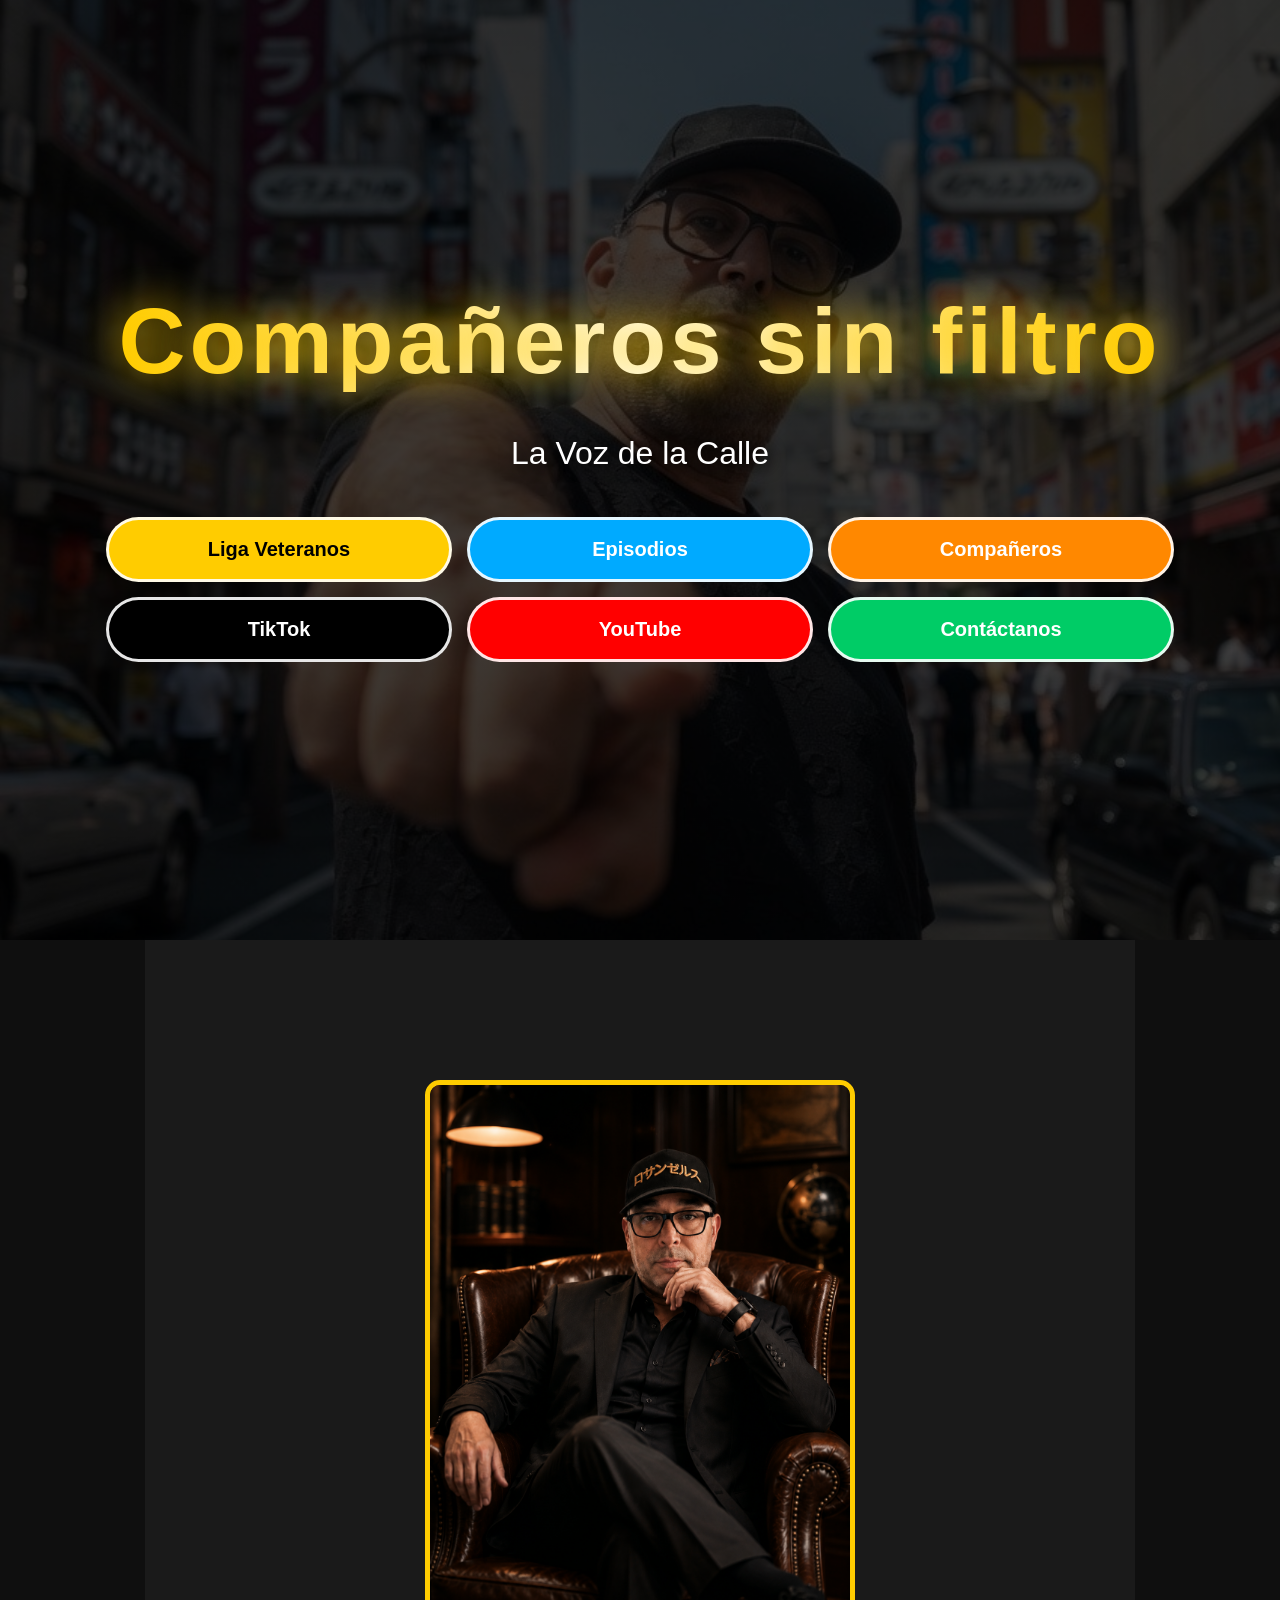
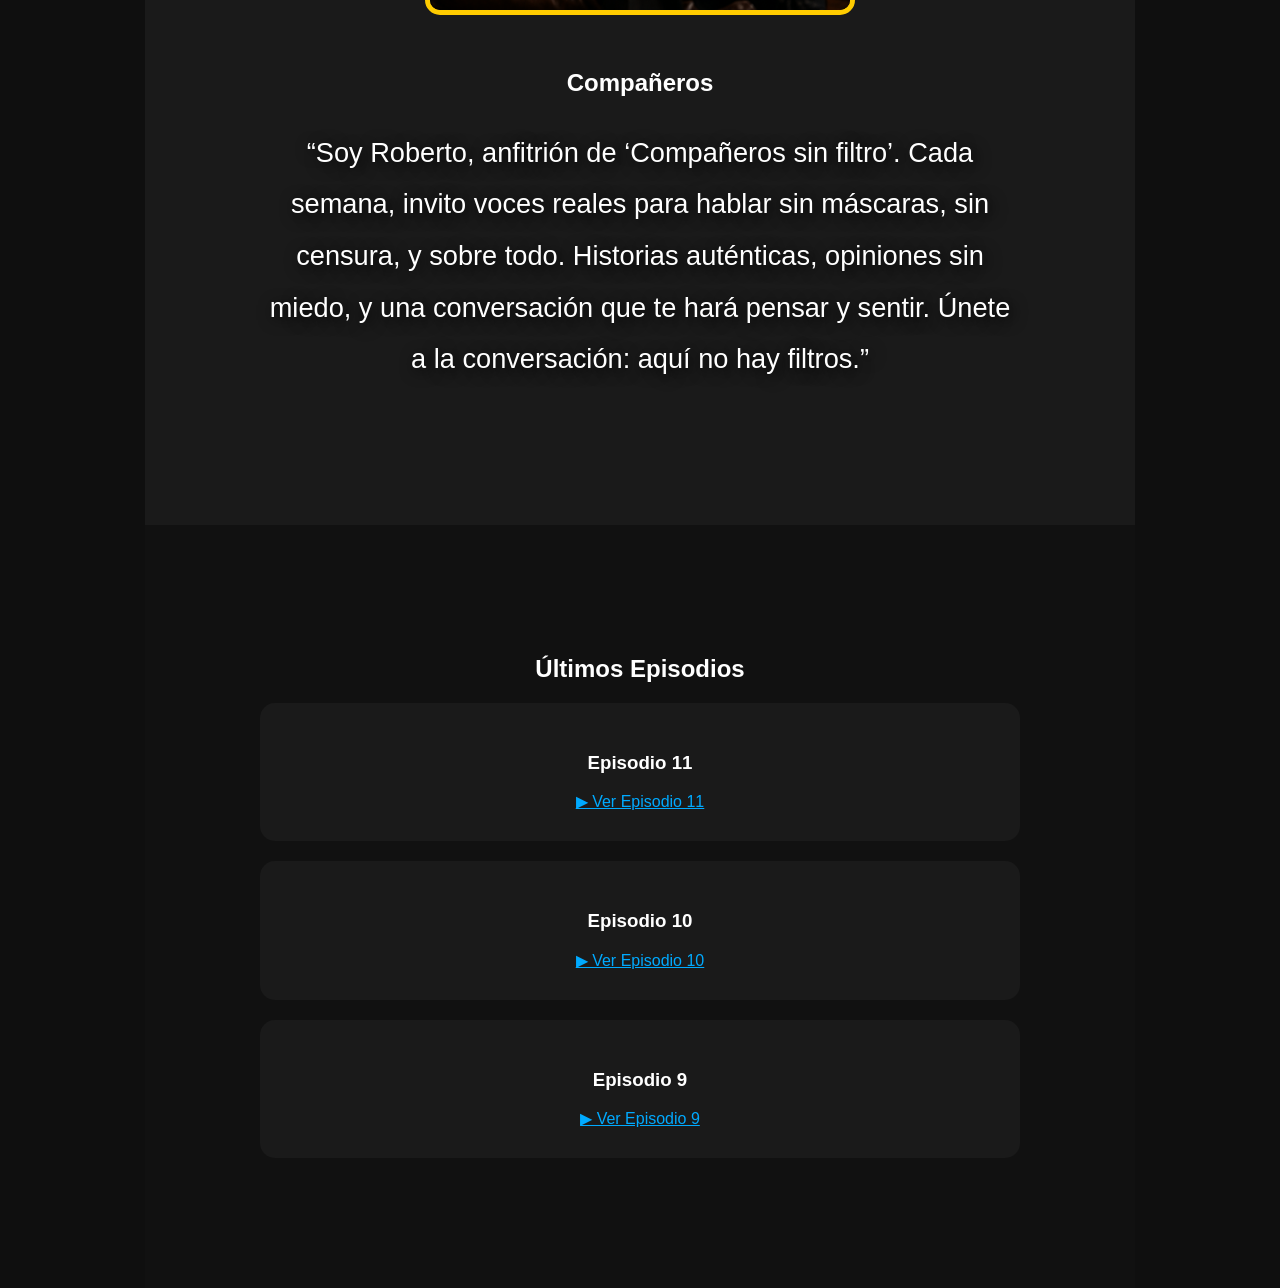
<file: index.html>
<!DOCTYPE html>
<html lang="es">
<head>
    <meta name="viewport" content="width=device-width, initial-scale=1.0">
    <meta charset="UTF-8">
    <meta name="viewport" content="width=device-width, initial-scale=1.0">
    
    <!-- Configuración PWA para iPhone -->
    <link rel="manifest" href="manifest.json">
    <meta name="theme-color" content="#ffcc00">
    <link rel="apple-touch-icon" href="robe1.png">
    <meta name="apple-mobile-web-app-capable" content="yes">
    <meta name="apple-mobile-web-app-status-bar-style" content="black">
    <meta name="apple-mobile-web-app-title" content="Compañeros sin filtro">
    
    <!-- Mejora de splash screen para iPhone -->
    <link rel="apple-touch-startup-image" href="robe1.png">
    
    <title>Compañeros sin filtro - La Voz de la Calle</title>
    <!-- Aquí sigue tu <style> normal -->

    <title>Compañeros sin filtro - La Voz de la Calle</title>
    <style>
        body { margin:0; font-family: Arial, sans-serif; background:#0f0f0f; color:white; text-align:center; }
        html { scroll-behavior: smooth; }

        .hero {
            background: linear-gradient(rgba(0,0,0,0.75), rgba(0,0,0,0.75)), url('robe.jfif') center/cover no-repeat;
            min-height: 100vh;
            display: flex;
            flex-direction: column;
            justify-content: center;
            align-items: center;
            padding: 20px;
        }
        h1 { 
            font-size: clamp(3rem, 9vw, 5.8rem); 
            margin: 10px 0 8px; 
            font-weight: 900;
            letter-spacing: 4px;
            background: linear-gradient(90deg, #ffcc00, #fff, #ffcc00);
            -webkit-background-clip: text;
            -webkit-text-fill-color: transparent;
            text-shadow: 0 0 40px #ffcc00;
            animation: logoAnim 3s ease-in-out infinite alternate;
        }
        @keyframes logoAnim {
            from { text-shadow: 0 0 20px #ffcc00; }
            to   { text-shadow: 0 0 70px #ffcc00; }
        }
        p { font-size: 2rem; margin-bottom: 45px; text-shadow: 3px 3px 15px black; }

        .botones {
            display: flex;
            flex-wrap: wrap;
            justify-content: center;
            gap: 15px;
            max-width: 100%;
        }
        .boton {
            flex: 1 1 280px;
            max-width: 280px;
            padding: 18px 30px;
            color: white;
            font-size: 1.25rem;
            text-decoration: none;
            border-radius: 50px;
            font-weight: bold;
            border: 3px solid rgba(255,255,255,0.9);
            transition: all 0.3s;
        }
        .boton:hover { transform: scale(1.1); box-shadow: 0 0 25px rgba(255,204,0,0.8); }

        .boton.liga { background: #ffcc00; color: black; }
        .boton.episodios { background: #00aaff; }
        .boton.companeros { background: #ff8800; }
        .boton.tiktok { background: #000; }
        .boton.youtube { background: #ff0000; }
        .boton.contacto { background: #00cc66; }

        .seccion {
            padding: 110px 20px;
            max-width: 950px;
            margin: 0 auto;
        }
    </style>
</head>
<body>

    <div class="hero">
        <h1>Compañeros sin filtro</h1>
        <p>La Voz de la Calle</p>
        
        <div class="botones">
            <a href="veteranos.html" class="boton liga">Liga Veteranos</a>
            <a href="#episodios" class="boton episodios">Episodios</a>
            <a href="#companeros" class="boton companeros">Compañeros</a>
            <a href="https://www.tiktok.com/@companerossinfiltro" target="_blank" class="boton tiktok">TikTok</a>
            <a href="https://www.youtube.com/@Companerossinfiltro" target="_blank" class="boton youtube">YouTube</a>
            <a href="contacto.html" class="boton contacto">Contáctanos</a>
        </div>
    </div>

    <!-- COMPAÑEROS -->
    <section id="companeros" class="seccion" style="background:#1a1a1a;">
        <img src="robe1.png" alt="Roberto" style="width:100%; max-width:420px; border:5px solid #ffcc00; border-radius:15px; margin:30px auto;">
        <h2>Compañeros</h2>
        <p style="font-size:1.7rem; line-height:1.9; max-width:750px; margin:30px auto;">
            “Soy Roberto, anfitrión de ‘Compañeros sin filtro’. Cada semana, invito voces reales para hablar sin máscaras, sin censura, y sobre todo. Historias auténticas, opiniones sin miedo, y una conversación que te hará pensar y sentir. Únete a la conversación: aquí no hay filtros.”
        </p>
    </section>

    <!-- EPISODIOS -->
    <section id="episodios" class="seccion" style="background:#111;">
        <h2>Últimos Episodios</h2>
        <div style="background:#1a1a1a; padding:30px; margin:20px auto; border-radius:15px; max-width:700px;">
            <h3>Episodio 11</h3>
            <a href="https://youtu.be/YSZiBGLQhJQ" target="_blank" style="color:#00aaff;">▶ Ver Episodio 11</a>
        </div>
        <div style="background:#1a1a1a; padding:30px; margin:20px auto; border-radius:15px; max-width:700px;">
            <h3>Episodio 10</h3>
            <a href="https://youtu.be/AAf1Zcb3Ezw" target="_blank" style="color:#00aaff;">▶ Ver Episodio 10</a>
        </div>
        <div style="background:#1a1a1a; padding:30px; margin:20px auto; border-radius:15px; max-width:700px;">
            <h3>Episodio 9</h3>
            <a href="https://youtu.be/PLvoZ2Jkfhs" target="_blank" style="color:#00aaff;">▶ Ver Episodio 9</a>
        </div>
    </section>

</body>
</html>
</file>
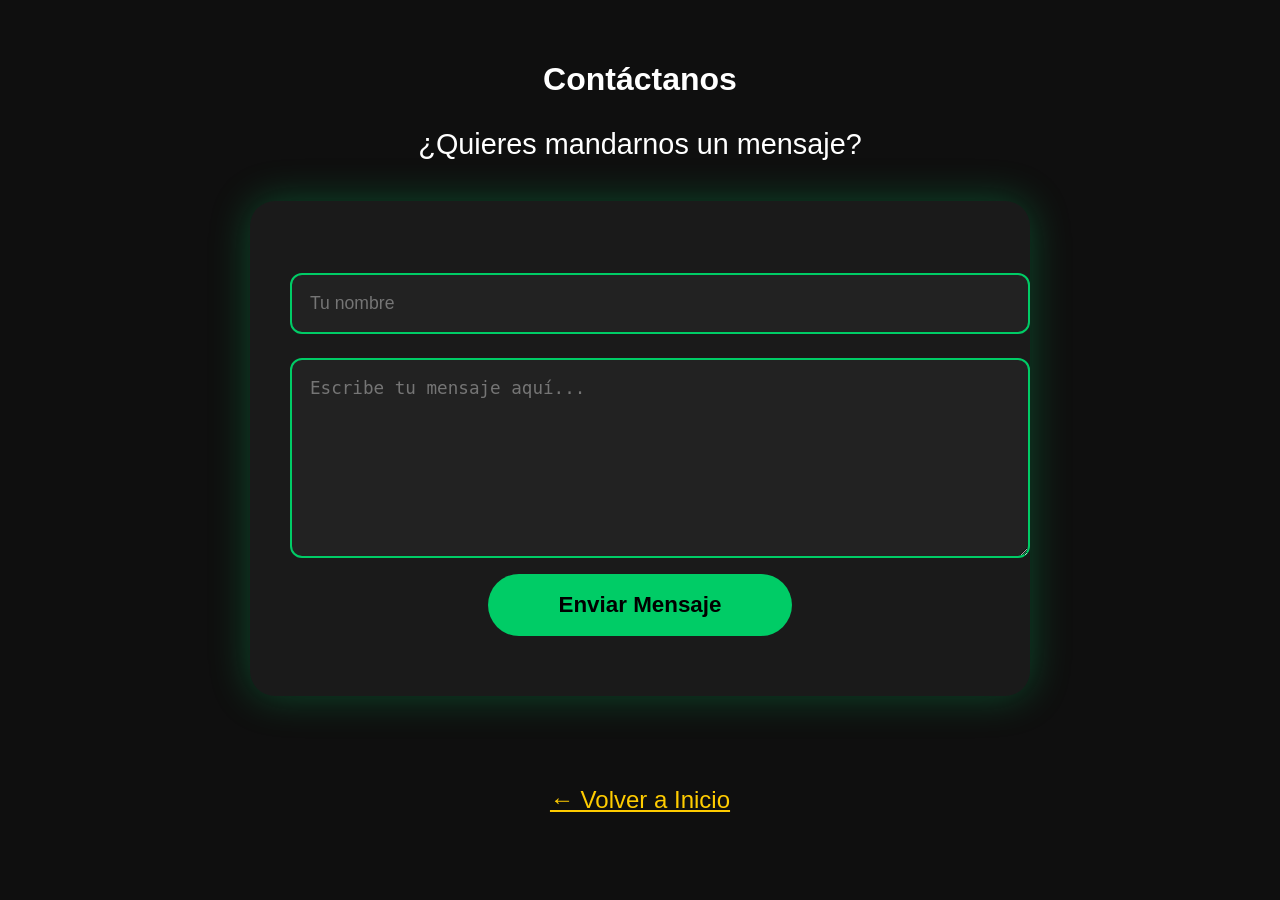
<file: contacto.html>
<!DOCTYPE html>
<html lang="es">
<head>
    <meta charset="UTF-8">
    <meta name="viewport" content="width=device-width, initial-scale=1.0">
    <title>Contáctanos - Compañeros sin filtro</title>
    <style>
        body { 
            margin:0; 
            font-family: Arial, sans-serif; 
            background:#0f0f0f; 
            color:white; 
            text-align:center; 
            padding: 40px 20px;
        }
        .contact-box {
            background: #1a1a1a;
            padding: 60px 40px;
            border-radius: 25px;
            max-width: 700px;
            margin: 40px auto;
            box-shadow: 0 0 40px rgba(0,204,102,0.3);
        }
        input, textarea {
            width: 100%;
            padding: 18px;
            margin: 12px 0;
            background: #222;
            border: 2px solid #00cc66;
            border-radius: 12px;
            color: white;
            font-size: 1.1rem;
        }
        .boton {
            padding: 18px 70px;
            background: #00cc66;
            color: black;
            border: none;
            border-radius: 50px;
            font-size: 1.4rem;
            font-weight: bold;
            cursor: pointer;
        }
    </style>
</head>
<body>

    <h1>Contáctanos</h1>
    <p style="font-size:1.8rem; margin:30px 0;">¿Quieres mandarnos un mensaje?</p>

    <div class="contact-box">
        <form action="mailto:companerossinfiltro@gmail.com" method="post" enctype="text/plain">
            <input type="text" name="Nombre" placeholder="Tu nombre" required>
            <textarea name="Mensaje" rows="8" placeholder="Escribe tu mensaje aquí..." required></textarea>
            <button type="submit" class="boton">Enviar Mensaje</button>
        </form>
    </div>

    <a href="index.html" style="color:#ffcc00; font-size:1.5rem; margin-top:50px; display:inline-block;">← Volver a Inicio</a>

</body>
</html>
</file>
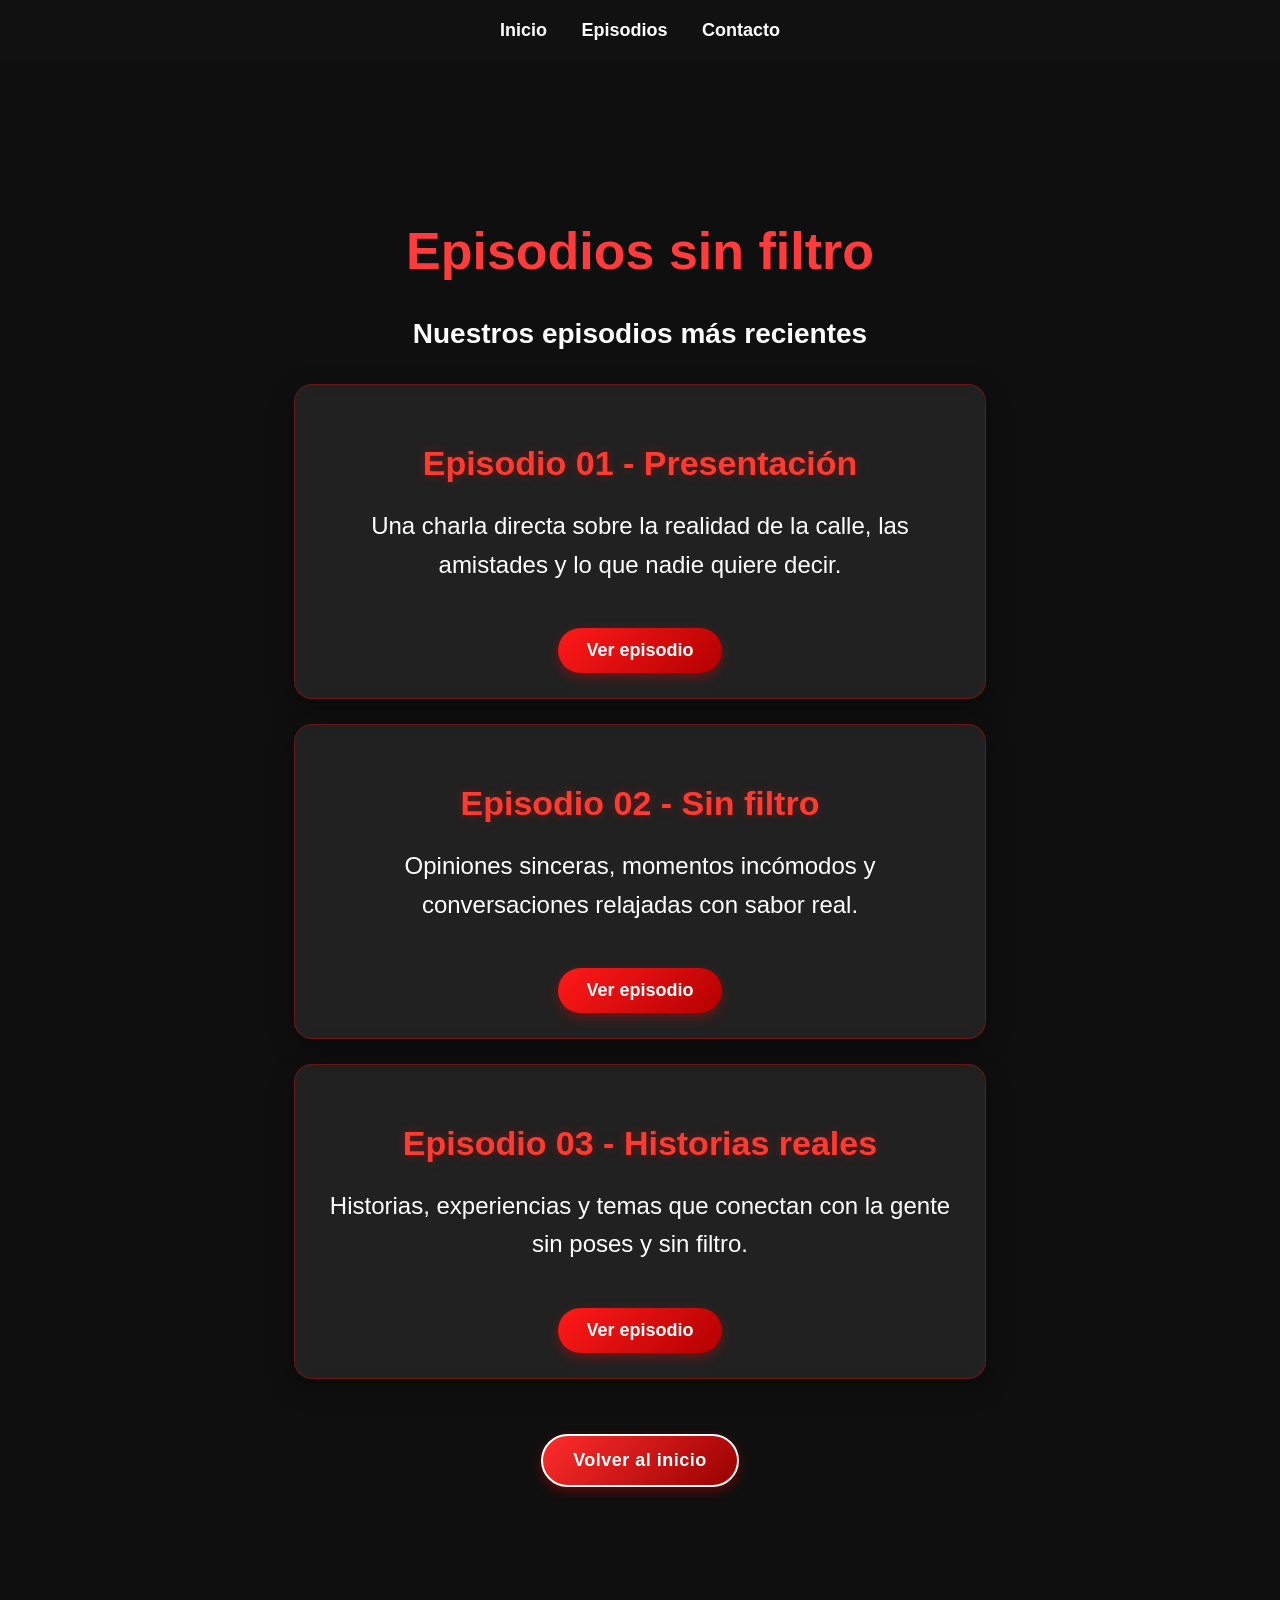
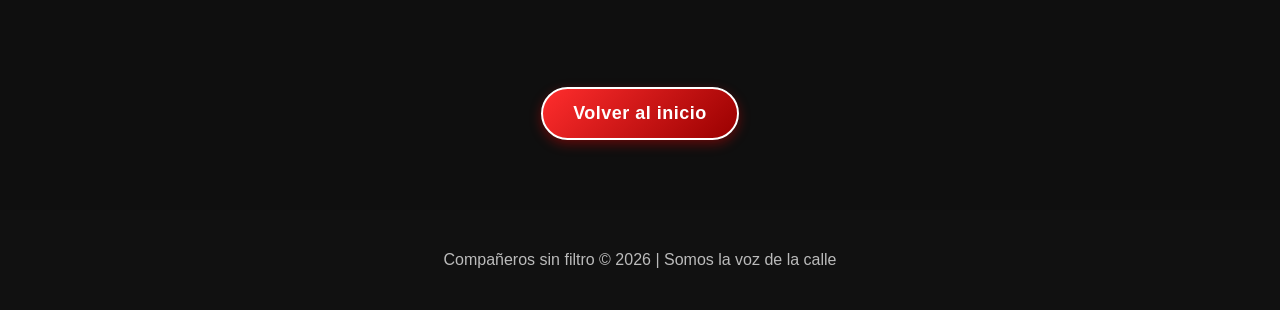
<file: episodios.html>
<!DOCTYPE html>
<html lang="es">
<head>
<meta charset="UTF-8">
<meta name="viewport" content="width=device-width, initial-scale=1.0">
<title>Episodios | Compañeros sin filtro</title>
<link rel="stylesheet" href="styles.css">
</head>
<body>
<nav>
<a href="index.html">Inicio</a>
<a href="episodios.html">Episodios</a>
<a href="index.html#contacto">Contacto</a>
</nav>

<section id="episodios">
<h1>Episodios sin filtro</h1>
<p class="frase">Nuestros episodios más recientes</p>

<div class="tarjeta">
<h3>Episodio 01 - Presentación</h3>
<p>Una charla directa sobre la realidad de la calle, las amistades y lo que nadie quiere decir.</p>
<a href="https://youtu.be/PLvoZ2Jkfhs?si=g0SVu7LaQu9B0rnC" target="_blank" class="boton-video">Ver episodio</a>
</div>

<div class="tarjeta">
<h3>Episodio 02 - Sin filtro</h3>
<p>Opiniones sinceras, momentos incómodos y conversaciones relajadas con sabor real.</p>
<a href="https://youtu.be/AAf1Zcb3Ezw?si=fv9Sr15aiWnMmFqs" target="_blank" class="boton-video">Ver episodio</a>
</div>

<div class="tarjeta">
<h3>Episodio 03 - Historias reales</h3>
<p>Historias, experiencias y temas que conectan con la gente sin poses y sin filtro.</p>
<a href="https://youtu.be/YSZiBGLQhJQ?si=zWGeGN8ADOIVgpyZ" target="_blank" class="boton-video">Ver episodio</a>
</div>

<a href="index.html" class="boton-volver">Volver al inicio</a>
</section>


<div class="contenedor-volver">
<a href="index.html" class="boton-volver">Volver al inicio</a>
</div>
</section>

<footer>
<p>Compañeros sin filtro © 2026 | Somos la voz de la calle</p>
</footer>
</body>
</file>
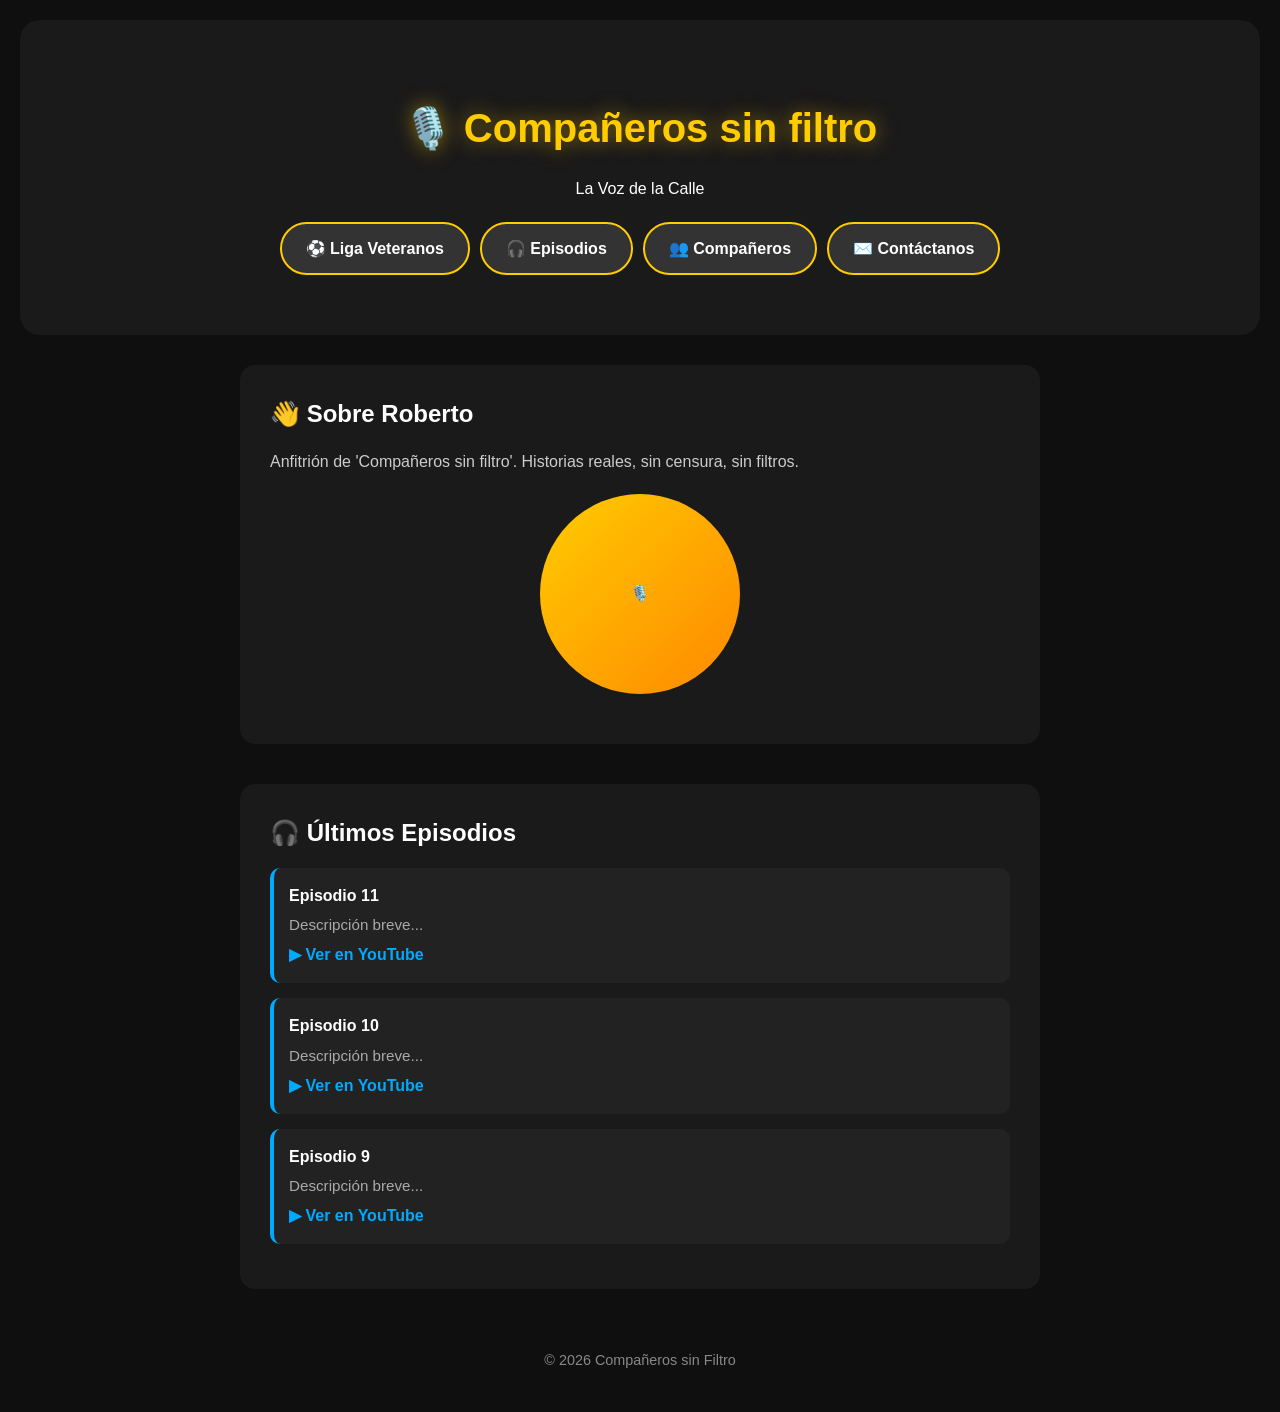
<file: index-test.html>
<!DOCTYPE html>
<html lang="es">
<head>
    <meta charset="UTF-8">
    <meta name="viewport" content="width=device-width, initial-scale=1.0">
    <title>Compañeros sin filtro - TEST</title>
    <style>
        * { box-sizing: border-box; margin: 0; padding: 0; }
        body {
            font-family: Arial, sans-serif;
            background: #0f0f0f;
            color: white;
            line-height: 1.6;
            padding: 20px;
        }
        .hero {
            text-align: center;
            padding: 60px 20px;
            background: #1a1a1a;
            border-radius: 20px;
            margin-bottom: 30px;
        }
        h1 {
            font-size: 2.5rem;
            color: #ffcc00;
            margin: 1rem 0;
            text-shadow: 0 0 20px rgba(255,204,0,0.5);
        }
        .botones {
            display: flex;
            flex-wrap: wrap;
            gap: 10px;
            justify-content: center;
            margin-top: 20px;
        }
        .boton {
            padding: 12px 24px;
            background: #333;
            color: white;
            text-decoration: none;
            border-radius: 30px;
            border: 2px solid #ffcc00;
            font-weight: bold;
            transition: 0.3s;
        }
        .boton:hover { background: #ffcc00; color: black; }
        .seccion {
            max-width: 800px;
            margin: 0 auto 40px;
            padding: 30px;
            background: #1a1a1a;
            border-radius: 15px;
        }
        .episodio {
            margin: 15px 0;
            padding: 15px;
            background: #222;
            border-radius: 10px;
            border-left: 4px solid #00aaff;
        }
        .episodio a {
            color: #00aaff;
            text-decoration: none;
            font-weight: bold;
        }
        .episodio a:hover { text-decoration: underline; }
        footer {
            text-align: center;
            padding: 20px;
            color: #888;
            font-size: 0.9rem;
        }
    </style>
</head>
<body>
    <div class="hero">
        <h1>🎙️ Compañeros sin filtro</h1>
        <p>La Voz de la Calle</p>
        <div class="botones">
            <a href="veteranos.html" class="boton">⚽ Liga Veteranos</a>
            <a href="#episodios" class="boton">🎧 Episodios</a>
            <a href="#companeros" class="boton">👥 Compañeros</a>
            <a href="contacto.html" class="boton">✉️ Contáctanos</a>
        </div>
    </div>

    <section id="companeros" class="seccion">
        <h2>👋 Sobre Roberto</h2>
        <p style="margin-top:15px; color:#ccc;">
            Anfitrión de 'Compañeros sin filtro'. Historias reales, sin censura, sin filtros.
        </p>
        <!-- Imagen con fallback visual si no carga -->
        <div style="margin:20px auto; width:200px; height:200px; 
                    background: linear-gradient(135deg, #ffcc00, #ff8800); 
                    border-radius:50%; display:flex; align-items:center; justify-content:center;
                    font-weight:bold; color:black;">
            🎙️
        </div>
    </section>

    <section id="episodios" class="seccion">
        <h2>🎧 Últimos Episodios</h2>
        <div class="episodio">
            <strong>Episodio 11</strong>
            <p style="color:#aaa; font-size:0.95rem; margin:5px 0;">Descripción breve...</p>
            <a href="https://youtu.be/YSZiBGLQhJQ" target="_blank">▶ Ver en YouTube</a>
        </div>
        <div class="episodio">
            <strong>Episodio 10</strong>
            <p style="color:#aaa; font-size:0.95rem; margin:5px 0;">Descripción breve...</p>
            <a href="https://youtu.be/AAf1Zcb3Ezw" target="_blank">▶ Ver en YouTube</a>
        </div>
        <div class="episodio">
            <strong>Episodio 9</strong>
            <p style="color:#aaa; font-size:0.95rem; margin:5px 0;">Descripción breve...</p>
            <a href="https://youtu.be/PLvoZ2Jkfhs" target="_blank">▶ Ver en YouTube</a>
        </div>
    </section>

    <footer>
        <p>&copy; <span id="year"></span> Compañeros sin Filtro</p>
    </footer>

    <script>
        document.getElementById('year').textContent = new Date().getFullYear();
    </script>
</body>
</html>
</file>
<file: styles.css>
body {
background-color: #0f0f0f;
color: white;
font-family: Arial, sans-serif;
margin: 0;
text-align: center;
}

h1 {
color: #ff3b3b;
font-size: 52px;
margin-top: 160px;
margin-bottom: 10px;
}

.frase {
font-size: 28px;
font-weight: bold;
margin-bottom: 10px;
}

.descripcion {
font-size: 20px;
max-width: 700px;
margin: 0 auto 30px;
line-height: 1.6;
}

.boton {
display: inline-block;
background-color: #ff3b3b;
color: white;
text-decoration: none;
padding: 14px 28px;
border-radius: 10px;
font-size: 18px;
font-weight: bold;
}

.boton:hover {
background-color: #d92f2f;
}

section {
max-width: 800px;
margin: 80px auto;
padding: 0 20px 60px;
}

h2 {
color: #ff3b3b;
font-size: 34px;
margin-bottom: 20px;
}

section p {
font-size: 20px;
line-height: 1.8;
}.tarjeta {
background-color: #1a1a1a;
border: 1px solid #2c2c2c;
border-radius: 12px;
padding: 20px;
margin: 20px auto;
max-width: 700px;
}

.tarjeta h3 {
color: #ff3b3b;
font-size: 24px;
margin-bottom: 10px;
}

.tarjeta p {
font-size: 18px;
line-height: 1.6;
}nav {
background-color: #111;
padding: 20px;
text-align: center;
position: sticky;
top: 0;
}

nav a {
color: white;
text-decoration: none;
margin: 0 15px;
font-size: 18px;
font-weight: bold;
}

nav a:hover {
color: #ff3b3b;
}#contacto {
max-width: 800px;
margin: 80px auto;
padding: 0 20px 60px;
}

#contacto {
padding: 160px 20px 80px;
text-align: center;
scroll-margin-top: 140px;
}

footer {
background-color: #111;
color: #bbb;
text-align: center;
padding: 25px 20px;
font-size: 16px;
}s#sobre {
padding-top: 180px;
margin-top: -180px;
}.tarjeta {
background-color: #111;
border: 1px solid #333;
margin: 20px auto;
padding: 20px;
width: 80%;
border-radius: 12px;
}

.tarjeta h2 {
color: red;
margin-bottom: 10px;
}

.tarjeta p {
color: white;
font-size: 18px;
}.boton-volver {
display: inline-block;
margin: 30px auto;
padding: 12px 24px;
background-color: red;
color: white;
text-decoration: none;
border-radius: 10px;
font-size: 18px;
font-weight: bold;
}
.boton-volver {
display: inline-block;
margin-top: 30px;
padding: 14px 30px;
background: linear-gradient(45deg, #ff2a2a, #ff6600);
color: white;
text-decoration: none;
border-radius: 30px;
font-size: 18px;
font-weight: bold;
box-shadow: 0 4px 15px rgba(255, 60, 0, 0.4);
transition: transform 0.2s ease, box-shadow 0.2s ease;
}
.boton-volver {
display: inline-block;
margin-top: 30px;
padding: 12px 28px;
background-color: transparent;
color: white;
text-decoration: none;
border: 2px solid white;
border-radius: 30px;
font-size: 17px;
font-weight: 600;
letter-spacing: 0.5px;
transition: all 0.3s ease;
}

.boton-volver:hover {
background-color: white;
color: black;
}.boton-volver {
display: inline-block;
margin-top: 30px;
padding: 12px 28px;
background-color: transparent;
color: white;
text-decoration: none;
border: 2px solid white;
border-radius: 30px;
font-size: 17px;
font-weight: 600;
letter-spacing: 0.5px;
transition: all 0.3s ease;
}

.boton-volver:hover {
background-color: white;
color: black;
}<div class="contenedor-volver">
<a href="index.html" class="boton-volver">Volver al inicio</a>
</div>s.tarjeta {
background-color: rgba(255, 255, 255, 0.05);
border: 1px solid rgba(255, 255, 255, 0.08);
border-radius: 14px;
padding: 25px;
margin: 20px auto;
width: 80%;
max-width: 800px;
box-shadow: 0 4px 15px rgba(0, 0, 0, 0.25);
}

.tarjeta {
background: rgba(255, 255, 255, 0.08);
border: 1px solid rgba(255, 0, 0, 0.35);
border-radius: 18px;
padding: 25px;
margin: 25px auto;
max-width: 900px;
box-shadow: 0 8px 25px rgba(0, 0, 0, 0.35);
backdrop-filter: blur(6px);
transition: transform 0.3s ease, box-shadow 0.3s ease, border 0.3s ease;
}

.tarjeta:hover {
transform: translateY(-6px);
box-shadow: 0 12px 30px rgba(255, 0, 0, 0.22);
border: 1px solid rgba(255, 0, 0, 0.7);
}

.tarjeta h3 {
color: #ff3b30;
font-size: 34px;
margin-bottom: 15px;
text-shadow: 0 0 10px rgba(255, 0, 0, 0.35);
}

.tarjeta p {
color: white;
font-size: 24px;
line-height: 1.6;
}
.boton-volver {
display: inline-block;
margin-top: 30px;
background: linear-gradient(135deg, #ff2d2d, #990000);
color: white;
text-decoration: none;
padding: 14px 30px;
border-radius: 30px;
font-weight: bold;
font-size: 18px;
box-shadow: 0 4px 12px rgba(255, 0, 0, 0.35);
transition: transform 0.2s ease, box-shadow 0.2s ease;
}

.boton-volver:hover {
transform: translateY(-2px);
box-shadow: 0 6px 18px rgba(255, 0, 0, 0.45);
}

.contenedor-volver {
text-align: center;
margin: 40px 0;
}

#contacto {
padding: 160px 20px 80px;
text-align: center;
scroll-margin-top: 140px;
}

#contacto h2 {
color: red;
font-size: 42px;
margin-bottom: 20px;
}

#contacto p {
font-size: 22px;
color: white;
margin: 10px 0;
}

section {
scroll-margin-top: 140px;
}

#inicio,
#sobre,
#episodios,
#contacto {
scroll-margin-top: 140px;
}.formulario-contacto {
max-width: 600px;
margin: 30px auto 0;
display: flex;
flex-direction: column;
gap: 15px;
}

.formulario-contacto input,
.formulario-contacto textarea {
width: 100%;
padding: 14px;
border: 1px solid #444;
border-radius: 10px;
background-color: #111;
color: white;
font-size: 16px;
box-sizing: border-box;
}

.formulario-contacto textarea {
min-height: 140px;
resize: vertical;
}

.formulario-contacto button {
background-color: red;
color: white;
border: none;
padding: 14px;
border-radius: 10px;
font-size: 18px;
font-weight: bold;
cursor: pointer;
}

.formulario-contacto button:hover {
background-color: darkred;
}#mensaje-enviado {
margin-top: 20px;
color: lightgreen;
font-size: 18px;
font-weight: bold;
}.correo-link {
display: inline-block;
margin-top: 15px;
font-size: 24px;
font-weight: bold;
color: white;
text-decoration: none;
background: rgba(255, 0, 0, 0.15);
padding: 12px 20px;
border: 2px solid red;
border-radius: 12px;
box-shadow: 0 4px 12px rgba(255, 0, 0, 0.25);
transition: 0.3s ease;
}

.correo-link:hover {
background: red;
color: white;
transform: scale(1.05);
}.boton-video {
display: inline-block;
margin-top: 20px;
padding: 12px 28px;
background: linear-gradient(135deg, #ff1a1a, #b30000);
color: white;
text-decoration: none;
font-size: 18px;
font-weight: bold;
border-radius: 30px;
box-shadow: 0 4px 12px rgba(255, 0, 0, 0.35);
transition: transform 0.2s ease, box-shadow 0.2s ease;
}

.boton-video:hover {
transform: translateY(-2px);
box-shadow: 0 6px 16px rgba(255, 0, 0, 0.45);
}.redes-sociales {
margin-top: 25px;
display: flex;
justify-content: center;
gap: 15px;
flex-wrap: wrap;
}

.boton-red {
display: inline-block;
padding: 12px 24px;
border-radius: 12px;
text-decoration: none;
color: white;
font-size: 18px;
font-weight: bold;
transition: 0.3s ease;
}

.youtube {
background-color: #ff0000;
}

.tiktok {
background-color: #111;
border: 2px solid white;
}

.boton-red:hover {
transform: scale(1.05);
}
</file>
